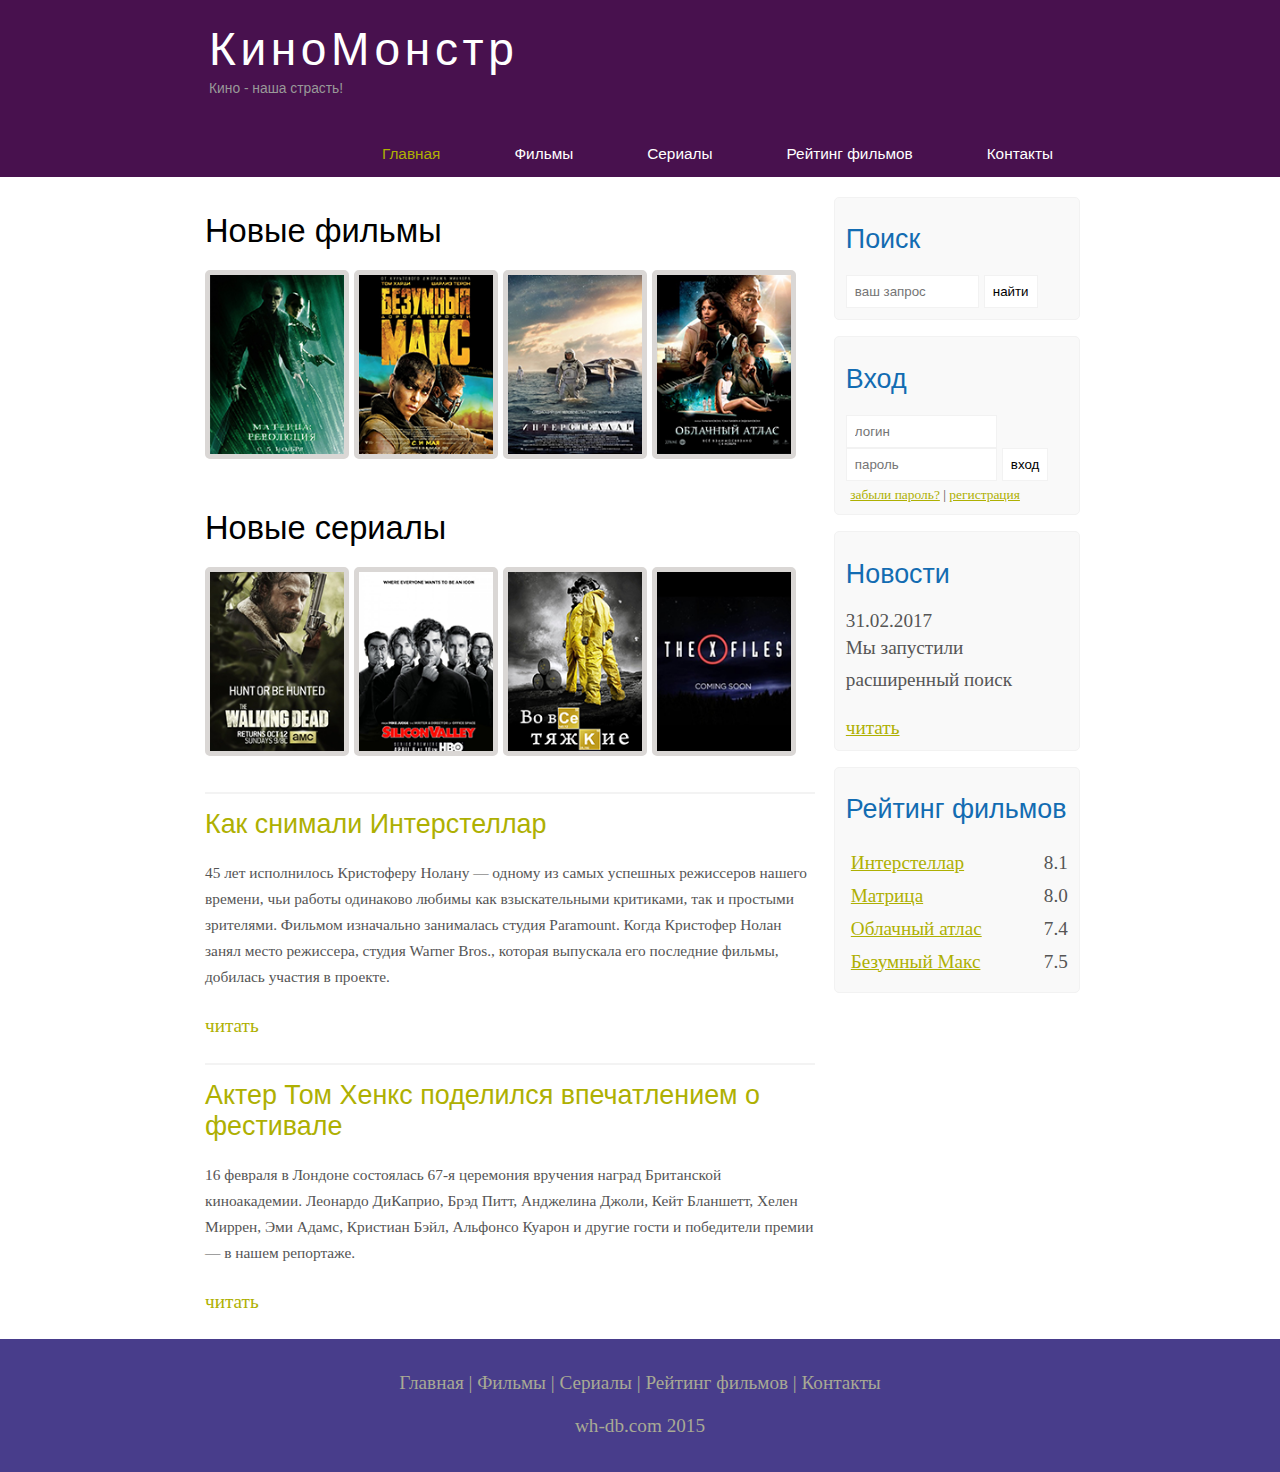
<file: index.html>
<!DOCTYPE html>
<html lang="en">
<head>
	<meta charset="UTF-8">
	<meta name="viewport" content="width=device-width, initial-scale=1.0">
	<title>Document</title>
	<meta name="description" content="Киномонстр - это потрал о кино" />
	<meta name="keywords" content="фильмы, фильмы онлайн, hd" />
	<link rel="stylesheet" href="assets/css/style.css">
</head>
<body>

	<div class="main"> 
		<div class="header">
			<div class="logo">
				<div class="logo_text">
					<h1><a href="/">КиноМонстр</a></h1>
					<h2>Кино - наша страсть!</h2> 
				</div>		
			</div>
			<div class="menubar">	
				<ul class="menu">
					<li class="selected"><a href="index.html">Главная</a></li>
					<li><a href="films.html">Фильмы</a></li>
					<li><a href="#">Сериалы</a></li>
					<li><a href="rating.html">Рейтинг фильмов</a></li>
					<li><a href="contact.html">Контакты</a></li>
				</ul>
			</div>

		</div>

		<div class="site_content">
			<div class="sidebar_container">
				<div class="sidebar">	
					<h2>Поиск</h2>
					<form method="post" action="#" id="search_form" >
						<input type="search" name="search_field" placeholder="ваш запрос" />
						<input type="submit" class="btn" value="найти" />
					</form>	
				</div>
				<div class="sidebar">
					<h2>Вход</h2>
					<form method="post" action="#" id="login">

						<input type="text" name="login_field" placeholder="логин" />
						<input type="password" name="password_field" placeholder="пароль" />
						<input type="submit" class="btn" value="вход" />
						<div class="lables_passreg_text">
							<span><a href="#">забыли пароль?</a></span> | <span><a href="#">регистрация</a></span>
						</div>
					</form>
				</div>

				<div class="sidebar">
					<h2>Новости</h2>
					<span>31.02.2017</span>
					<p>Мы запустили расширенный поиск</p>
					<a href="#">читать</a>
				</div>
				<div class="sidebar">
					<h2>Рейтинг фильмов</h2>
					<ul>
						<li class="selected"></li>
						<li><a href="rating.html">Интерстеллар</a><span class="rating_sidebar">8.1</span></li>
						<li><a href="rating.html">Матрица</a><span class="rating_sidebar">8.0</span></li>
						<li><a href="rating.html">Облачный атлас</a><span class="rating_sidebar">7.4</span></li>
						<li><a href="rating.html">Безумный Макс</a><span class="rating_sidebar">7.5</span></li>

					</ul>
				</div>

			</div>
			<div class="content">

				<h1>Новые фильмы</h1>

				<div class="films_block">

					<a href="#"><img src="assets/img/matrix.png"></a>
					<a href="#"><img src="assets/img/max.png"></a>
					<a href="show.html"><img src="assets/img/inter.png"></a>
					<a href="#"><img src="assets/img/cloud.png"></a>

				</div>

				<h1>Новые сериалы</h1>

				<div class="films_block">

					<a href="#"><img src="assets/img/dead.png"></a>
					<a href="#"><img src="assets/img/silicon.png"></a>
					<a href="#"><img src="assets/img/breakingbad.png"></a>
					<a href="#"><img src="assets/img/xfiles.png"></a>
					
				</div>	


				<div class="posts">
					<hr>
					<h2> <a href="#">Как снимали Интерстеллар</a> </h2>
					<div class="posts_content">
						<p>
							45 лет исполнилось Кристоферу Нолану — одному из самых успешных режиссеров нашего времени, чьи работы одинаково любимы как взыскательными критиками, так и простыми зрителями. Фильмом изначально занималась студия Paramount. Когда Кристофер Нолан занял место режиссера, студия Warner Bros., которая выпускала его последние фильмы, добилась участия в проекте.

						</p>

					</div>

					<p><a href="#">читать</a></p>

				</div>

				<div class="posts">
					<hr>
					<h2> <a href="#">Актер Том Хенкс поделился впечатлением о фестивале</a> </h2>
					<div class="posts_content">
						<p>
							16 февраля в Лондоне состоялась 67-я церемония вручения наград Британской киноакадемии. Леонардо ДиКаприо, Брэд Питт, Анджелина Джоли, Кейт Бланшетт, Хелен Миррен, Эми Адамс, Кристиан Бэйл, Альфонсо Куарон и другие гости и победители премии — в нашем репортаже.
						</p>

					</div>

					<p><a href="#">читать</a></p>

				</div>


				
			</div>


		</div>
		<div class="footer">
			<p>
				<a href="index.html">Главная</a> | 
				<a href="films.html">Фильмы</a> |
				<a href="#">Сериалы</a> |
				<a href="rating.html">Рейтинг фильмов</a> |
				<a href="contact.html">Контакты</a> 
			</p>
			<p>wh-db.com 2015</p>
		</div>


	</div>	

</body>
</html>
</file>
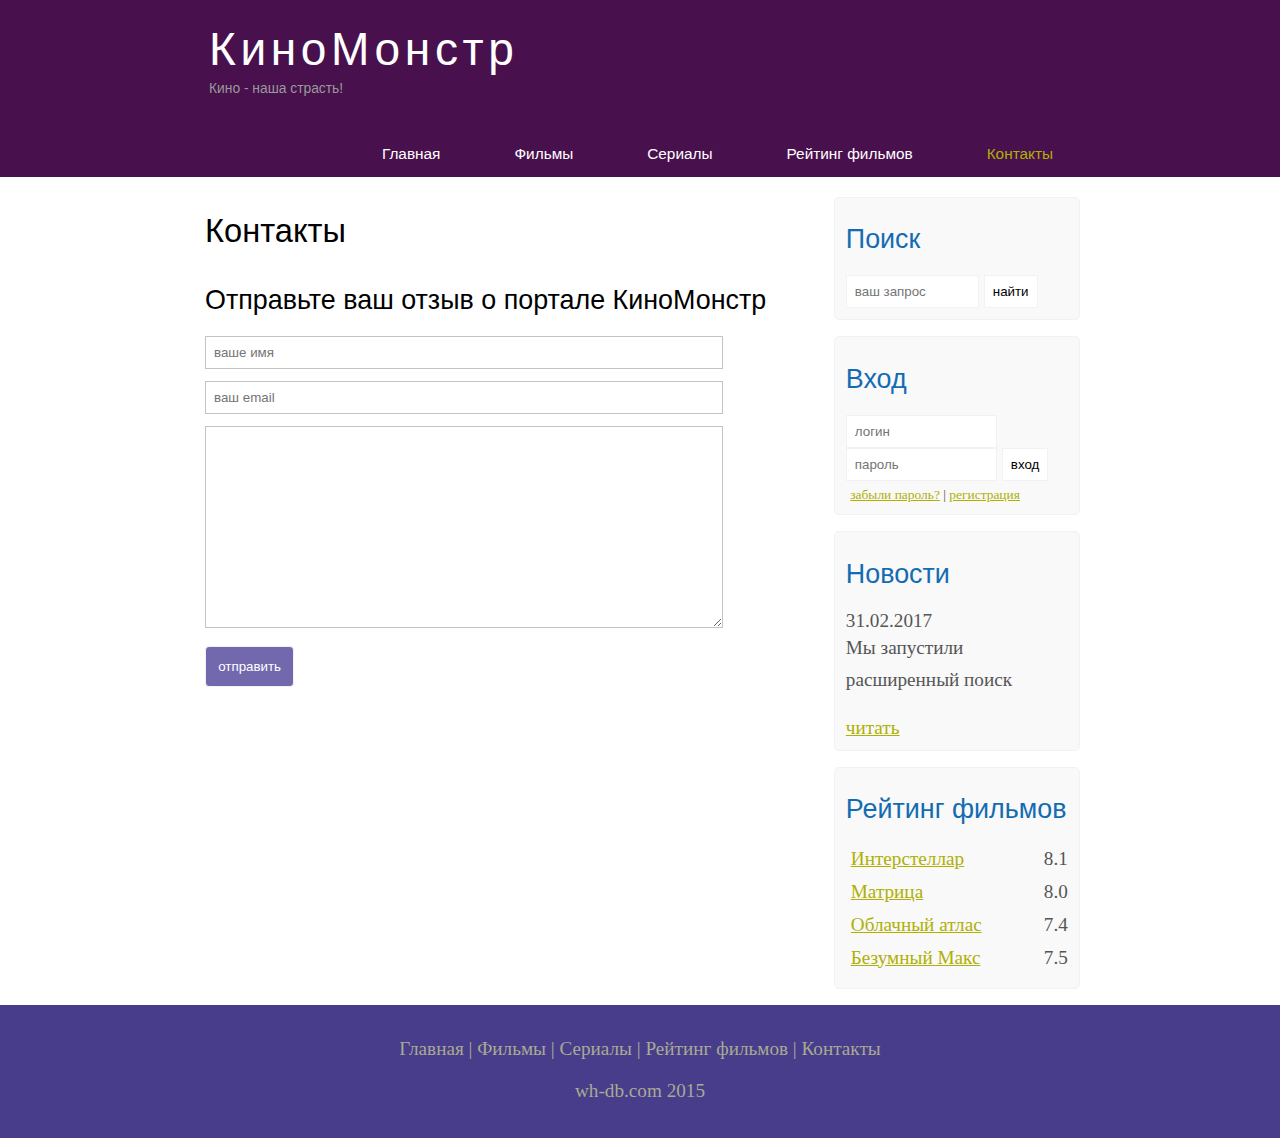
<file: contact.html>
<!DOCTYPE html>
<html lang="en">
<head>
	<meta charset="UTF-8">
	<meta name="viewport" content="width=device-width, initial-scale=1.0">
	<title>Document</title>
	<meta name="description" content="Киномонстр - это потрал о кино" />
	<meta name="keywords" content="фильмы, фильмы онлайн, hd" />
	<link rel="stylesheet" href="assets/css/style.css">
</head>
<body>

	<div class="main"> 
		<div class="header">
			<div class="logo">
				<div class="logo_text">
					<h1><a href="/">КиноМонстр</a></h1>
					<h2>Кино - наша страсть!</h2> 
				</div>		
			</div>
			<div class="menubar">	
				<ul class="menu">
					<li><a href="index.html">Главная</a></li>
					<li><a href="films.html">Фильмы</a></li>
					<li><a href="#">Сериалы</a></li>
					<li><a href="rating.html">Рейтинг фильмов</a></li>
					<li class="selected"><a href="contact.html">Контакты</a></li>
				</ul>
			</div>

		</div>

		<div class="site_content">
			<div class="sidebar_container">
				<div class="sidebar">	
					<h2>Поиск</h2>
					<form method="post" action="#" id="search_form" >
						<input type="search" name="search_field" placeholder="ваш запрос" />
						<input type="submit" class="btn" value="найти" />
					</form>	
				</div>
				<div class="sidebar">
					<h2>Вход</h2>
					<form method="post" action="#" id="login">

						<input type="text" name="login_field" placeholder="логин" />
						<input type="password" name="password_field" placeholder="пароль" />
						<input type="submit" class="btn" value="вход" />
						<div class="lables_passreg_text">
							<span><a href="#">забыли пароль?</a></span> | <span><a href="#">регистрация</a></span>
						</div>
					</form>
				</div>

				<div class="sidebar">
					<h2>Новости</h2>
					<span>31.02.2017</span>
					<p>Мы запустили расширенный поиск</p>
					<a href="#">читать</a>
				</div>
				<div class="sidebar">
					<h2>Рейтинг фильмов</h2>
					<ul>
						<li><a href="rating.html">Интерстеллар</a><span class="rating_sidebar">8.1</span></li>
						<li><a href="rating.html">Матрица</a><span class="rating_sidebar">8.0</span></li>
						<li><a href="rating.html">Облачный атлас</a><span class="rating_sidebar">7.4</span></li>
						<li><a href="rating.html">Безумный Макс</a><span class="rating_sidebar">7.5</span></li>
					</ul>
				</div>
			</div>


			<div class="contact content">
				<h1>Контакты</h1>

				<h2>Отправьте ваш отзыв о портале КиноМонстр</h2>
				
					<form method="post" action="#" id="send_contact">
						<input type="text" name="contact_name" placeholder="ваше имя" />
						<input type="text" name="contact_email" placeholder="ваш email" />
						<textarea name="send_text"></textarea>
						<input type="submit" class="btn" value="отправить" />
					</form>
			</div>

			</div>

		</div>


		<div class="footer">
			<p>
				<a href="index.html">Главная</a> | 
				<a href="films.html">Фильмы</a> |
				<a href="#">Сериалы</a> |
				<a href="rating.html">Рейтинг фильмов</a> |
				<a href="contact.html">Контакты</a> 
			</p>
			<p>wh-db.com 2015</p>
		</div>


	</div>	

</body>
</html>
</file>
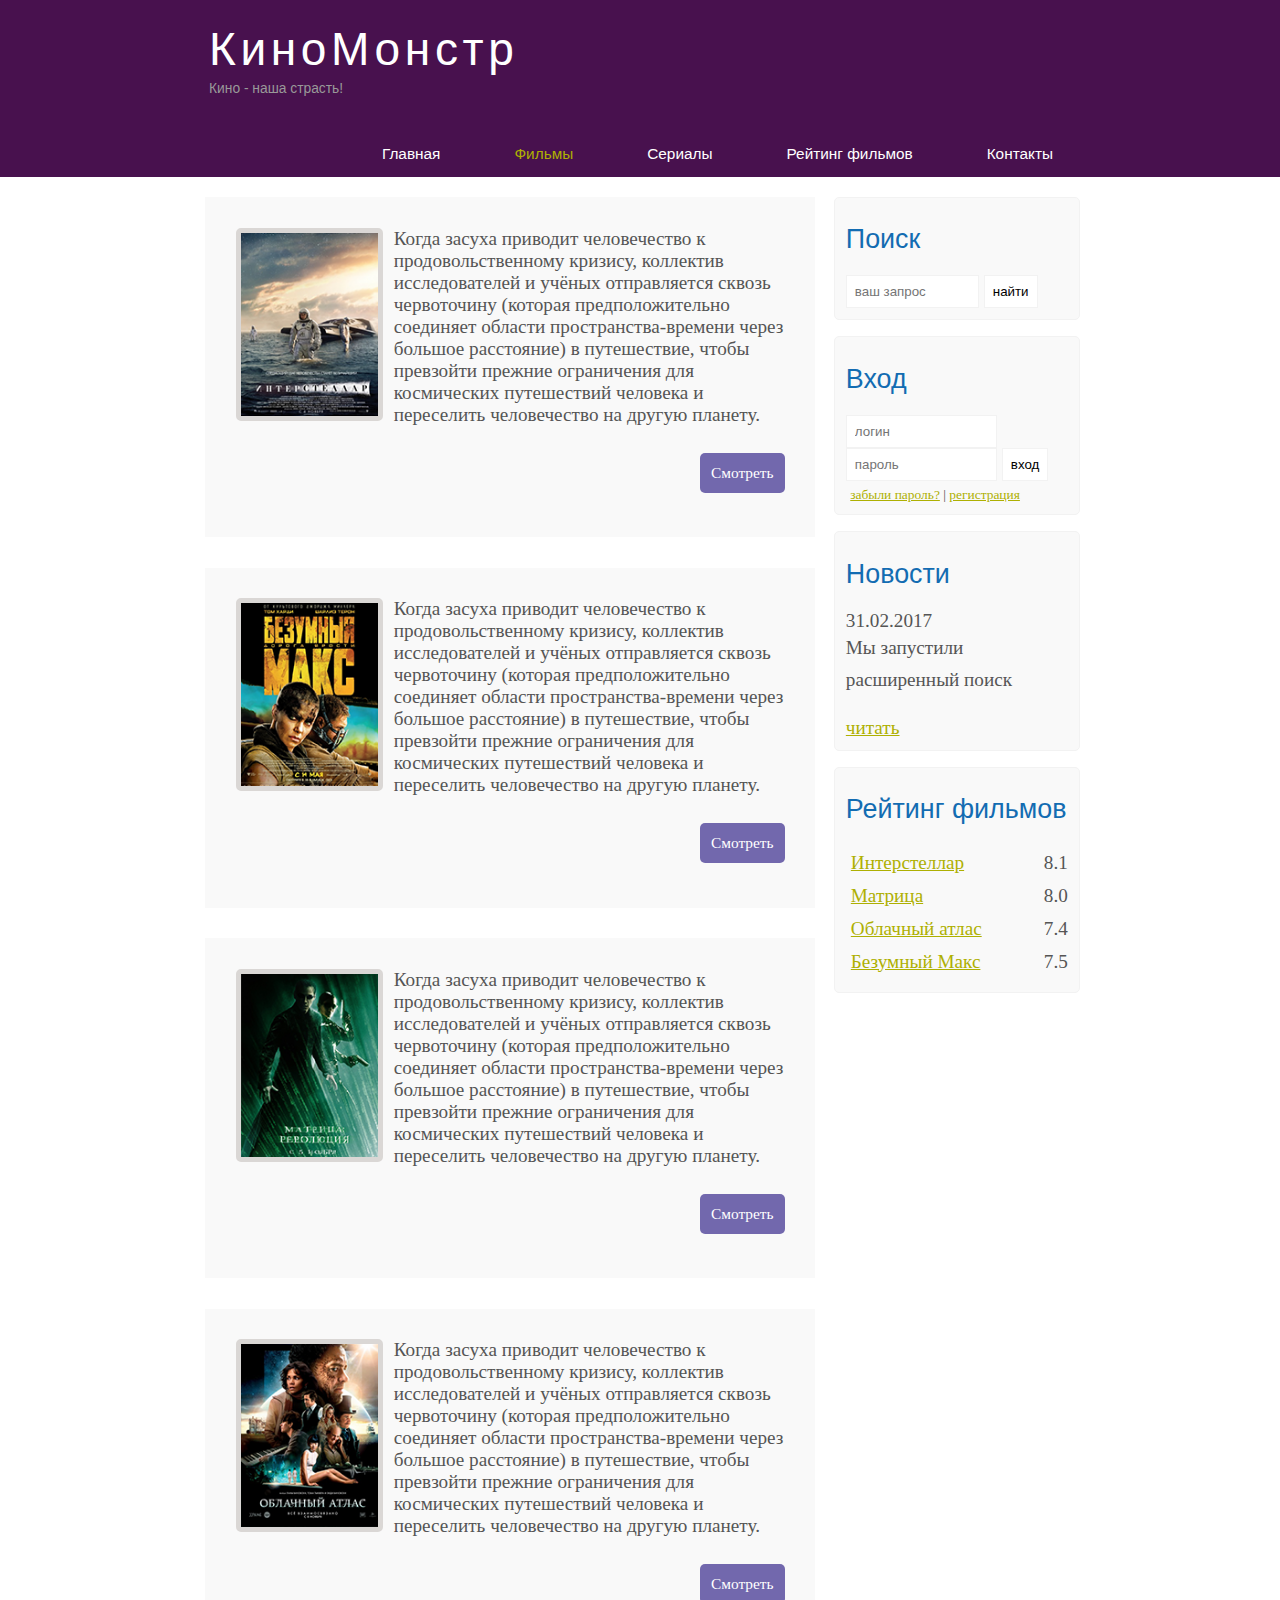
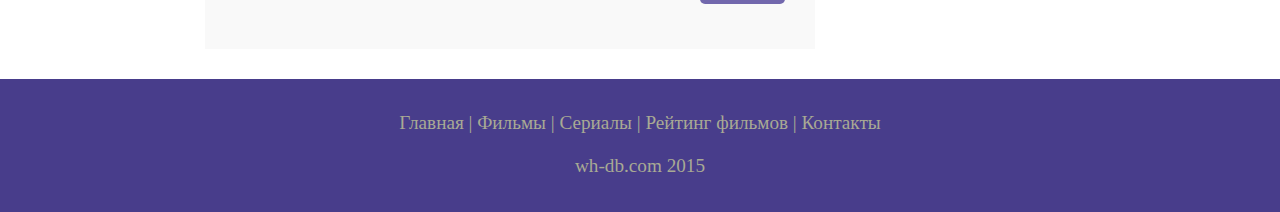
<file: films.html>
<!DOCTYPE html>
<html lang="en">
<head>
	<meta charset="UTF-8">
	<meta name="viewport" content="width=device-width, initial-scale=1.0">
	<title>Document</title>
	<meta name="description" content="Киномонстр - это потрал о кино" />
	<meta name="keywords" content="фильмы, фильмы онлайн, hd" />
	<link rel="stylesheet" href="assets/css/style.css">
</head>
<body>

	<div class="main"> 
		<div class="header">
			<div class="logo">
				<div class="logo_text">
					<h1><a href="/">КиноМонстр</a></h1>
					<h2>Кино - наша страсть!</h2> 
				</div>		
			</div>
			<div class="menubar">	
				<ul class="menu">
					<li><a href="index.html">Главная</a></li>
					<li class="selected"><a href="films.html">Фильмы</a></li>
					<li><a href="#">Сериалы</a></li>
					<li><a href="rating.html">Рейтинг фильмов</a></li>
					<li><a href="contact.html">Контакты</a></li>
				</ul>
			</div>

		</div>

		<div class="site_content">
			<div class="sidebar_container">
				<div class="sidebar">	
					<h2>Поиск</h2>
					<form method="post" action="#" id="search_form" >
						<input type="search" name="search_field" placeholder="ваш запрос" />
						<input type="submit" class="btn" value="найти" />
					</form>	
				</div>
				<div class="sidebar">
					<h2>Вход</h2>
					<form method="post" action="#" id="login">

						<input type="text" name="login_field" placeholder="логин" />
						<input type="password" name="password_field" placeholder="пароль" />
						<input type="submit" class="btn" value="вход" />
						<div class="lables_passreg_text">
							<span><a href="#">забыли пароль?</a></span> | <span><a href="#">регистрация</a></span>
						</div>
					</form>
				</div>

				<div class="sidebar">
					<h2>Новости</h2>
					<span>31.02.2017</span>
					<p>Мы запустили расширенный поиск</p>
					<a href="#">читать</a>
				</div>
				<div class="sidebar">
					<h2>Рейтинг фильмов</h2>
					<ul>
						<li class="selected"><a href="rating.html"></a></li>
						<li><a href="rating.html">Интерстеллар</a><span class="rating_sidebar">8.1</span></li>
						<li><a href="rating.html">Матрица</a><span class="rating_sidebar">8.0</span></li>
						<li><a href="rating.html">Облачный атлас</a><span class="rating_sidebar">7.4</span></li>
						<li><a href="rating.html">Безумный Макс</a><span class="rating_sidebar">7.5</span></li>
					</ul>
				</div>
			</div>

			<div class="content">

				<div class="info_film">
					<img src="assets/img/inter.png">
					Когда засуха приводит человечество к продовольственному кризису, коллектив исследователей и учёных отправляется сквозь червоточину (которая предположительно соединяет области пространства-времени через большое расстояние) в путешествие, чтобы превзойти прежние ограничения для космических путешествий человека и переселить человечество на другую планету.
					<div class="button"><a href="show.html">Смотреть</a></div>
				</div>

			<div class="info_film">
					<img src="assets/img/max.png">
					Когда засуха приводит человечество к продовольственному кризису, коллектив исследователей и учёных отправляется сквозь червоточину (которая предположительно соединяет области пространства-времени через большое расстояние) в путешествие, чтобы превзойти прежние ограничения для космических путешествий человека и переселить человечество на другую планету.
					<div class="button"><a href="#">Смотреть</a></div>
				</div>

			<div class="info_film">
					<img src="assets/img/matrix.png">
					Когда засуха приводит человечество к продовольственному кризису, коллектив исследователей и учёных отправляется сквозь червоточину (которая предположительно соединяет области пространства-времени через большое расстояние) в путешествие, чтобы превзойти прежние ограничения для космических путешествий человека и переселить человечество на другую планету.
					<div class="button"><a href="#">Смотреть</a></div>
				</div>
				<div class="info_film">
					<img src="assets/img/cloud.png">
					Когда засуха приводит человечество к продовольственному кризису, коллектив исследователей и учёных отправляется сквозь червоточину (которая предположительно соединяет области пространства-времени через большое расстояние) в путешествие, чтобы превзойти прежние ограничения для космических путешествий человека и переселить человечество на другую планету.
					<div class="button"><a href="#">Смотреть</a></div>
				</div>
			</div>

		</div>


		<div class="footer">
			<p>
				<a href="index.html">Главная</a> | 
				<a href="films.html">Фильмы</a> |
				<a href="#">Сериалы</a> |
				<a href="rating.html">Рейтинг фильмов</a> |
				<a href="contact.html">Контакты</a> 
			</p>
			<p>wh-db.com 2015</p>
		</div>


	</div>	

</body>
</html>
</file>
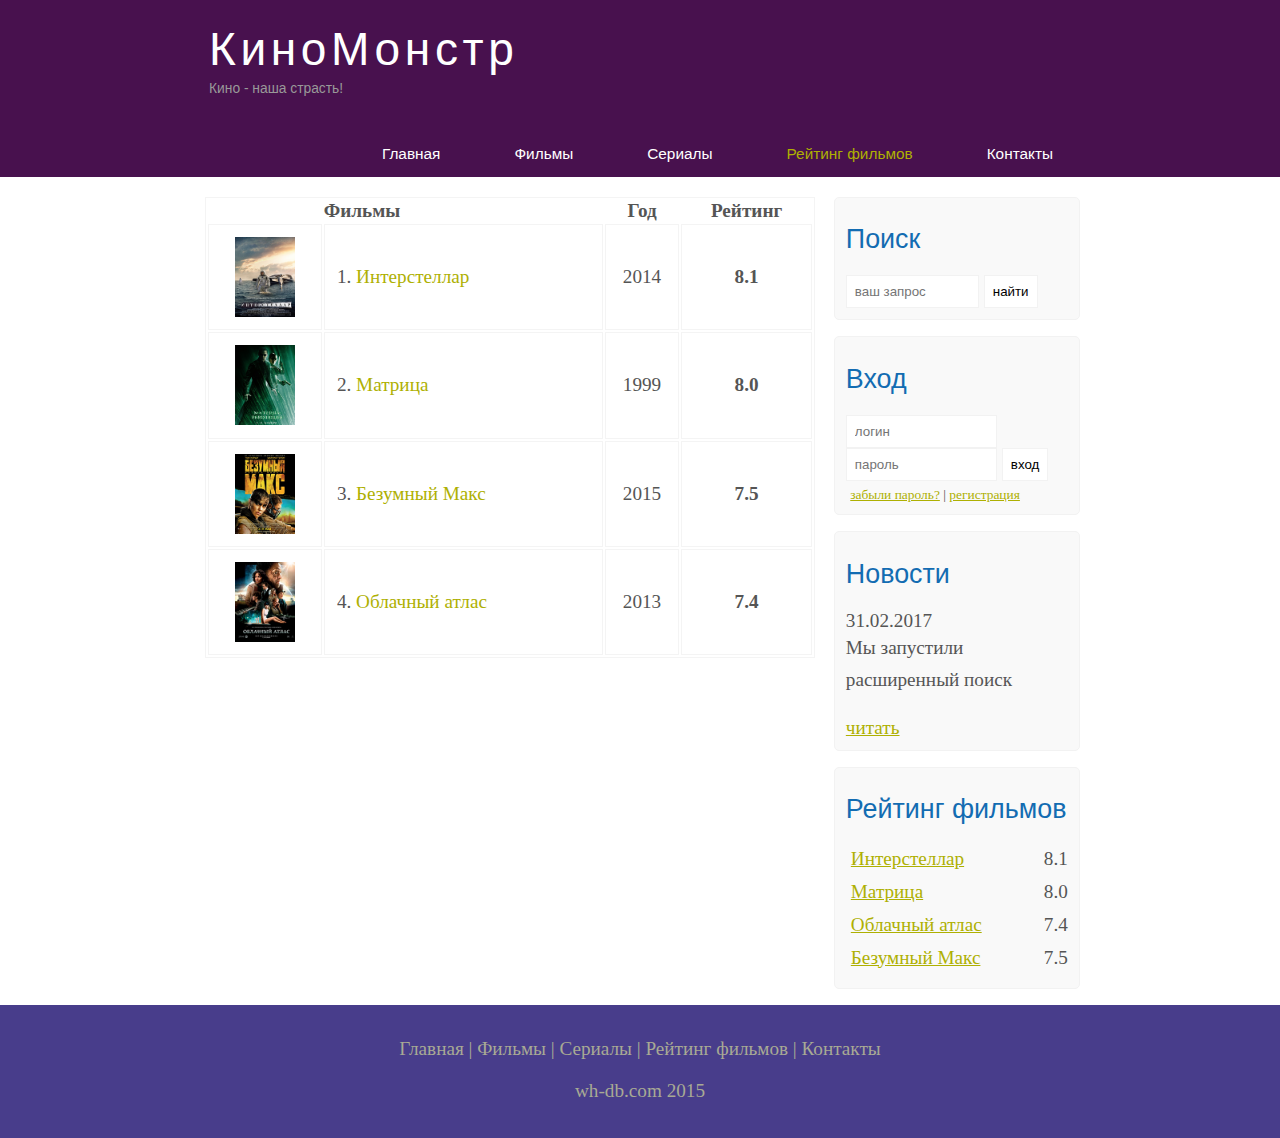
<file: rating.html>
<!DOCTYPE html>
<html lang="en">
<head>
	<meta charset="UTF-8">
	<meta name="viewport" content="width=device-width, initial-scale=1.0">
	<title>Document</title>
	<meta name="description" content="Киномонстр - это потрал о кино" />
	<meta name="keywords" content="фильмы, фильмы онлайн, hd" />
	<link rel="stylesheet" href="assets/css/style.css">
</head>
<body>

	<div class="main"> 
		<div class="header">
			<div class="logo">
				<div class="logo_text">
					<h1><a href="/">КиноМонстр</a></h1>
					<h2>Кино - наша страсть!</h2> 
				</div>		
			</div>
			<div class="menubar">	
				<ul class="menu">
					<li><a href="index.html">Главная</a></li>
					<li><a href="films.html">Фильмы</a></li>
					<li><a href="#">Сериалы</a></li>
					<li class="selected"><a href="rating.html">Рейтинг фильмов</a></li>
					<li><a href="contact.html">Контакты</a></li>
				</ul>
			</div>

		</div>

		<div class="site_content">
			<div class="sidebar_container">
				<div class="sidebar">	
					<h2>Поиск</h2>
					<form method="post" action="#" id="search_form" >
						<input type="search" name="search_field" placeholder="ваш запрос" />
						<input type="submit" class="btn" value="найти" />
					</form>	
				</div>
				<div class="sidebar">
					<h2>Вход</h2>
					<form method="post" action="#" id="login">

						<input type="text" name="login_field" placeholder="логин" />
						<input type="password" name="password_field" placeholder="пароль" />
						<input type="submit" class="btn" value="вход" />
						<div class="lables_passreg_text">
							<span><a href="#">забыли пароль?</a></span> | <span><a href="#">регистрация</a></span>
						</div>
					</form>
				</div>
				<div class="sidebar">
					<h2>Новости</h2>
					<span>31.02.2017</span>
					<p>Мы запустили расширенный поиск</p>
					<a href="#">читать</a>
				</div>
				<div class="sidebar">
					<h2>Рейтинг фильмов</h2>
					<ul>
						<li class="selected"><a href="rating.html">Интерстеллар</a><span class="rating_sidebar">8.1</span></li>
						<li class="selected"><a href="rating.html">Матрица</a><span class="rating_sidebar">8.0</span></li>
						<li class="selected"><a href="rating.html">Облачный атлас</a><span class="rating_sidebar">7.4</span></li>
						<li class="selected"><a href="rating.html">Безумный Макс</a><span class="rating_sidebar">7.5</span></li>
					</ul>
				</div>
			</div>

			<div class="content">

				<table> 
					<tr>
						<th></th>
						<th>Фильмы</th>
						<th class="center">Год</th>
						<th class="center">Рейтинг</th>
					</tr>
					<tr>
						<td class="center"><img src="assets/img/inter.png"></td>
						<td>1. <a href="show.html">Интерстеллар</a></td>
						<td class="center">2014</td>
						<td class="center rating">8.1</td>
					</tr>

					<tr>
						<td class="center"><img src="assets/img/matrix.png"></td>
						<td>2. <a href="#">Матрица</a></td>
						<td class="center">1999</td>
						<td class="center rating">8.0</td> 
					</tr>

					<tr>
						<td class="center"><img src="assets/img/max.png"></td>
						<td>3. <a href="#">Безумный Макс</a></td>
						<td class="center">2015</td>
						<td class="center rating">7.5</td> 
					</tr>

					<tr>
						<td class="center"><img src="assets/img/cloud.png"></td>
						<td>4. <a href="#">Облачный атлас</a></td>
						<td class="center">2013</td>
						<td class="center rating">7.4</td> 
					</tr>
					</table>

				

			</div>
		</div>


		<div class="footer">
			<p>
				<a href="index.html">Главная</a> | 
				<a href="films.html">Фильмы</a> |
				<a href="#">Сериалы</a> |
				<a href="rating.html">Рейтинг фильмов</a> |
				<a href="contact.html">Контакты</a> 
			</p>
			<p>wh-db.com 2015</p>
		</div>


	</div>	

</body>
</html>
</file>
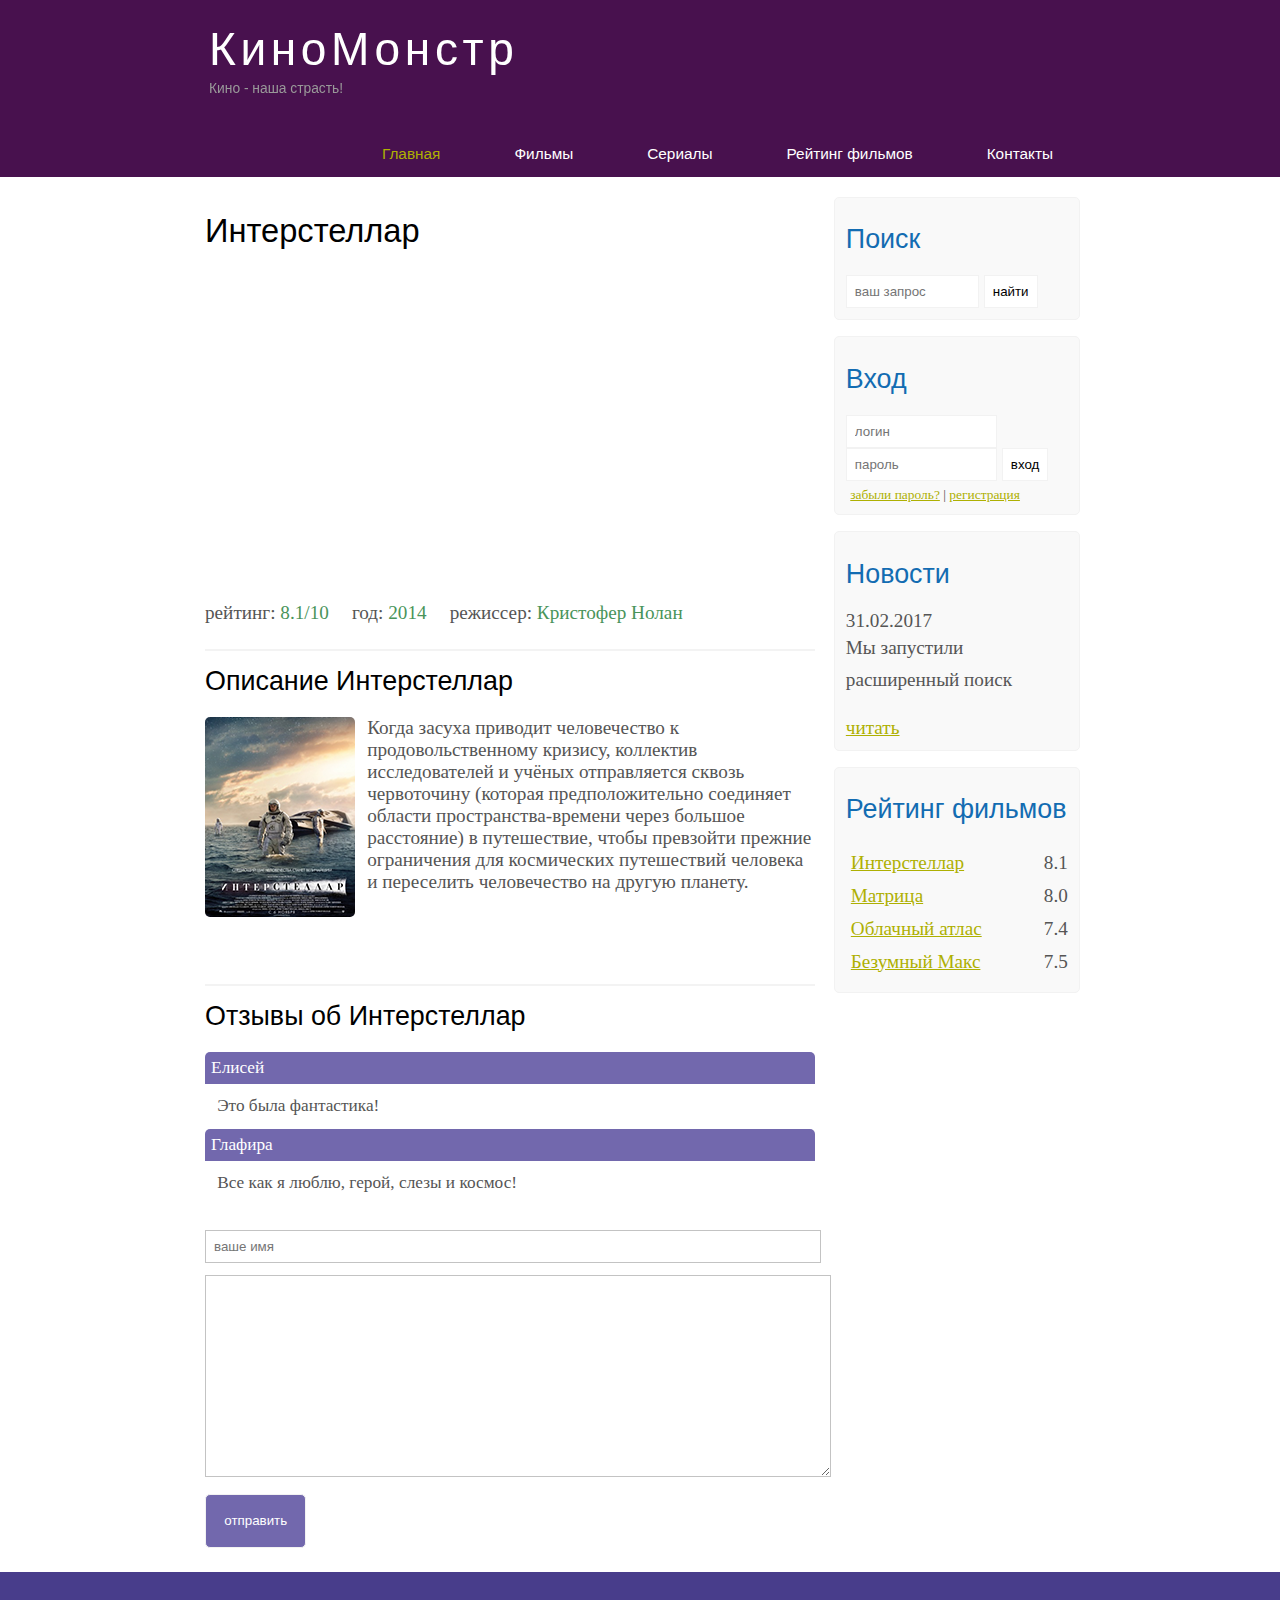
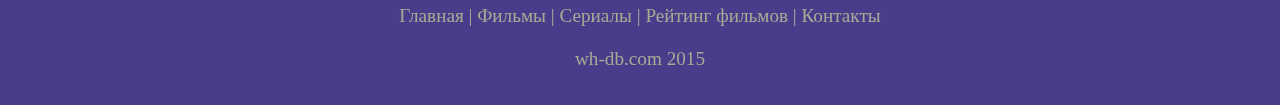
<file: show.html>
<!DOCTYPE html>
<html lang="en">
<head>
	<meta charset="UTF-8">
	<meta name="viewport" content="width=device-width, initial-scale=1.0">
	<title>Document</title>
	<meta name="description" content="Киномонстр - это потрал о кино" />
	<meta name="keywords" content="фильмы, фильмы онлайн, hd" />
	<link rel="stylesheet" href="assets/css/style.css">
</head>
<body>

	<div class="main"> 
		<div class="header">
			<div class="logo">
				<div class="logo_text">
					<h1><a href="/">КиноМонстр</a></h1>
					<h2>Кино - наша страсть!</h2> 
				</div>		
			</div>
			<div class="menubar">	
				<ul class="menu">
					<li class="selected"><a href="#">Главная</a></li>
					<li><a href="films.html">Фильмы</a></li>
					<li><a href="#">Сериалы</a></li>
					<li><a href="rating.html">Рейтинг фильмов</a></li>
					<li><a href="contact.html">Контакты</a></li>
				</ul>
			</div>

		</div>

		<div class="site_content">
			<div class="sidebar_container">
				<div class="sidebar">	
					<h2>Поиск</h2>
					<form method="post" action="#" id="search_form" >
						<input type="search" name="search_field" placeholder="ваш запрос" />
						<input type="submit" class="btn" value="найти" />
					</form>	
				</div>
				<div class="sidebar">
					<h2>Вход</h2>
					<form method="post" action="#" id="login">

						<input type="text" name="login_field" placeholder="логин" />
						<input type="password" name="password_field" placeholder="пароль" />
						<input type="submit" class="btn" value="вход" />
						<div class="lables_passreg_text">
							<span><a href="#">забыли пароль?</a></span> | <span><a href="#">регистрация</a></span>
						</div>
					</form>
				</div>

				<div class="sidebar">
					<h2>Новости</h2>
					<span>31.02.2017</span>
					<p>Мы запустили расширенный поиск</p>
					<a href="#">читать</a>
				</div>
				<div class="sidebar">
					<h2>Рейтинг фильмов</h2>
					<ul>
						<li class="selected"></li>
						<li><a href="rating.html">Интерстеллар</a><span class="rating_sidebar">8.1</span></li>
						<li><a href="rating.html">Матрица</a><span class="rating_sidebar">8.0</span></li>
						<li><a href="rating.html">Облачный атлас</a><span class="rating_sidebar">7.4</span></li>
						<li><a href="rating.html">Безумный Макс</a><span class="rating_sidebar">7.5</span></li>
					</ul>
				</div>

			</div>
			<div class="content">

				<h1>Интерстеллар</h1>
				<iframe width="560" height="315" src="https://www.youtube.com/embed/qcPfI0y7wRU" title="YouTube video player" frameborder="0" allow="accelerometer; autoplay; clipboard-write; encrypted-media; gyroscope; picture-in-picture" allowfullscreen></iframe>

				<div class="info_film_page">
					<spanclass="label">рейтинг: </span><span class="value">8.1/10</span>
					<spanclass="label">год: </span><span class="value">2014</span>
					<spanclass="label">режиссер: </span><span class="value">Кристофер Нолан</span>
				</div>

				<hr>

				<h2>Описание Интерстеллар</h2>

				<div class="description_film">
					<img src="assets/img/inter.png">
					Когда засуха приводит человечество к продовольственному кризису, коллектив исследователей и учёных отправляется сквозь червоточину (которая предположительно соединяет области пространства-времени через большое расстояние) в путешествие, чтобы превзойти прежние ограничения для космических путешествий человека и переселить человечество на другую планету.
				</div>

				<hr>
				<h2>Отзывы об Интерстеллар</h2>

				<div class="reviews">
					
					<div class="review_name">
						Елисей
					</div>
					<div class="review_text">
						Это была фантастика!
					</div>

					<div class="review_name">
						Глафира
					</div>
					<div class="review_text">
						Все как я люблю, герой, слезы и космос!
					</div>

				</div>

				<div class="send">

					<form method="post" action="#" id="review">
						<input type="text" name="review_name" placeholder="ваше имя">
						<textarea name="review_text"></textarea>
						<input type="submit" value="отправить">
					</form>

				</div>

			</div>

		</div>


		<div class="footer">
			<p>
				<a href="index.html">Главная</a> | 
				<a href="films.html">Фильмы</a> |
				<a href="#">Сериалы</a> |
				<a href="rating.html">Рейтинг фильмов</a> |
				<a href="contact.html">Контакты</a> 
			</p>
			<p>wh-db.com 2015</p>
		</div>


	</div>	

</body>
</html>
</file>
<file: assets/css/style.css>
* {
   margin: 0;
   padding: 0; 	
}

body{
	font-size: 1.2em;
	background-color: #fff;
	color: #555;
}

p {
	padding: 0 0 20px 0;
	line-height: 1.7em;
}

input[type="text"], input[type="password"], input[type="search"] {
	color: #5d5d5d;
	width: 60%;
	padding: 8px;
}
input, textarea {
	outline: none;
	border: none;
	border: solid 1px #f2f2f2;
}

h1,h2 {
	font: normal 170% 'century gothic', arial;
	margin: 0 0 15px 0;
	padding: 15px 0 5px 0;
	color: #000;
}

h2 {
	font-size: 140%;
}
a, a:hover {
	outline: none;
	text-decoration: underline;
	color: #aeb002;
}

ul {
	margin: 2px 0 22px 17px;
}

ul li {
	margin: 0 0 6px 0;
	padding: 0 0 4px 5px;
	line-height: 1.5em;
}
.header {
	background-color: #48114e;
	height: 177px;
	font-size: 0.8em;
	margin-left: 0px;
	margin-right: 0px;
	min-width: 900px;
}

.main, .logo, .menubar, .site_content, .footer {
	margin-left: auto;
	margin-right: auto;
}

.logo {
	width: 880px;
	padding-bottom: 40px; 
}
.logo h1, .logo h2 {
  font: normal 300% 'century gothic', arial, sans-serif;
  margin: 0 0 0 9px;
}

 .logo_text h1, .logo_text h1 a, .logo_text h1 a:hover {
 	padding: 22px 0 0 0;
 	color: #fff;
 	letter-spacing: 0.1em;
 	text-decoration: none;
 }

 .logo_text h2 {
 	font-size: 0.9em;
 	padding: 4px 0 0 0;
 	color: #999; 
 }

 .menubar {
 	width: 900px;
 	height: 46px;
 }

 ul.menu {
 	float: right;
 }

 ul.menu li{
 	float: left;
 	padding: 0 0 0 9px;
 	list-style: none;
 	margin: 1px 2px 0 0;
 }
 ul.menu li a {
 	font: normal 100% 'trebuchet ms', sans-serif;
 	display: inline-block;
 	height: 20px;
 	padding: 6px 35px 5px 28px;
 	color: #fff;
 	text-decoration: none;
 }

 ul.menu li.selected a {
 	color: #aeb002;
 }

 ul.menu li a:hover {
 	color: #e4ec04;
 }
 
 hr {
 	border: solid 1px #f3f3f3;
 }

.site_content{
	width: 880px;
	overflow: hidden;
	margin: 20px auto 0 auto;
	background-color: white;

}

.sidebar_container {
 	float: right;
 	width: 224px;
 }

.sidebar {
	float: right;
	width: 222px;
	padding: 5%;
	margin: 0 0 16px 0;
	border: solid 1px #f2f2f2;
	border-radius: 5px;
	background-color: #f9f9f9;
 	}

 	.btn {
 		padding: 8px;
 		background-color: white;
 		cursor: pointer;
 	}

 	.sidebar h2 {
 		color: #136cb2;	
 	}

 	.lables_passreg_text {
 		font-size: 0.7em;
 		margin-top: 3%;
 		margin-left: 2%; 
 	}

 	.sidebar ul{
 		margin: 0;

 	}
 	.sidebar ul li{
 		list-style-type: none;
 		margin: 0 0 0 0;
 	}

 	.sidebar .rating_sidebar {
 		float: right;

 	}

 	.content {
 		text-align: left;
 		width: 610px;
 		padding: 0 0 0 5px;
 		float: left;
 	}

 	.content a {
 		text-decoration: none;
 	}

 	.films_block {
 		margin-bottom: 5%;
 	}

 	.films_block img {
 		border-radius: 5px;
 		border: solid 5px #dad7d5;
 		width: 22%;
 	}
 	
 	.posts .posts_content {
 		font-size: 0.8em;
 	}
 	
 	.info_film_page {
 		margin-top: 2%;
 		margin-bottom: 4%;
 	}

 	.info_film_page .label {
 		font-size: 1.2em;
 	}

 	.info_film_page .value {
 		font-size: 1em;
 		color: #49945a;
 		margin-right: 3%;
 	}

 	.description_film {
 		margin-bottom: 15%;
 	}

 	.description_film img {
 		float: left;
 		margin-right: 2%;
 		border-radius: 5px;
 		border: 5px #dad7d5;
 	}

 	.reviews {
 		margin-bottom: 4%;
 		font-size: 0.9em;
 	}

 	.reviews .review_name {
 		background-color: #7268ad;
 		color: white;
 		padding: 1%;
 		border-top-left-radius: 5px;
 		border-top-right-radius: 5px;
 	}

 	.reviews .review_text {
 		padding-top: 2%;
 		padding-bottom: 2%;
 		padding-left: 2%;
 	}

 	.send{
 		margin-bottom: 4%;
 	}

 	.send input[type="text"], textarea {
 		border: solid 1px #c3c3c3;
 		margin-bottom: 2%;
 	}

 	.send input[type="text"] {
 		width: 98%;
 	}

 	.send textarea {
 		width: 624px;
 		height: 200px;
 	}

 	.send input[type="submit"] {
 		background-color: #7268ad;
 		padding: 3%;
 		color: white;
 		border-radius: 5px;
 	}

 	.send_contact {
 		margin-bottom: 4%;
 		font-size: 0.9em;
 	}

 	.contact {
 		margin-bottom: 4%;
 	}
	.contact input[type="text"], textarea {
 		border: solid 1px #c3c3c3;
 		margin-bottom: 2%;
 	}

	.contact input[type="text"] {
 		width: 500px;
 	}

	.contact textarea {
 		 width: 516px;
 		 height: 200px;
	}

	.contact input[type="submit"] {
		background-color: #7268ad;
 		padding: 2%;
 		color: white;
 		border-radius: 4px;
 	}

 	.info_film {
 		margin-bottom: 5%;
 		background: #f9f9f9;
 		padding: 5%;
 		height: 279px;
 	}
 	.info_film img{
 		float: left;
 		margin-right: 2%;
 		border-radius: 5px;
 		border: solid 5px #dad7d5;
 		width: 25%;
 	}

 	.button {
 		background-color: #7268ad;
 		padding: 2%;
 		color: white;
 		border-radius: 5px;
 		float: right;
 		margin-top: 5%;
 		clear: both;
 		font-size: 0.8em;
 	}

.button a {
 	color: white;
 }

table {
	width: 100%;
	border: solid 1px #f4f4f4; 
}

td {
	padding: 2%;
	border: solid 1px #f4f4f4;
}

td img {
	width: 60px;
	vertical-align: middle;
}

.center {
	text-align: center;
}

.rating {
	font-weight: bold;
}

 	.footer {
 		width: 100%;
 		height: 100px;
 		padding: 28px 0 5px 0;
 		text-align: center;
 		background-color: darkslateblue;
 		color: #a8aa94;
 		margin-left: 0px;
 		margin-right: 0px;
 		min-width: 900px;
 	}

 	.footer a {
 		color: #a8aa94;
 		text-decoration: none;
 	}

 	.footer a:hover {
 		color: #fff;
 		text-decoration: none;
 	}

 	.footer p {
 		padding: 0 0 10px 0;
 	}

 	/*CSS Mobile */

 	@media only screen
 	and (min-device-width : 320px)
 	and (max-device-width : 568px) {

 		.header {
 		background-color: #1b2a54;
 		min-width: 100%;
 		height: 20%;
 		text-align: center;
 		}

 		.logo {
 			width: 100%;
 		}

 		.site_content {
 			width: 100%;
 		}

 		.menubar {
 			width: 100%;
 			height: 100%;
 		}

 		.content{
 			width: 100%;
 			text-align: center;
 		}

 		.site_content {
 			width: 100%;
 			text-align: center;
 		}
 		.sidebar_container {
 			display: none;
 		}

 		.footer {
 			display: none;
 		}

 		ul.menu {
 			float: none;
 		}

 		ul.menu li {
 			margin: 0;
 			padding: 0;
 			float: none;
 		}
 		.logo h1 {
 			font: normal 235% 'century gothic', arial, sans-serif;
 		}
 		.logo h2 {
 			font: normal 100% 'century gothic', arial, sans-serif;
 			color: white;
 		}

 		.content h1, h2 {
 			font: normal 110% 'century gothic', arial;
 		}

 		.films_block img {
 			width: 43%;
 		}

 		.posts_content p {
 			line-height: 1.5em;
 			padding: 3%;
 			text-align: left;
 		}
 		.posts p {
 			font-size: 120%;
 		}

 		/* films page*/
 		.info_film {
 			float: none;
 			height: 100%;
 		}

 		.info_film img {
 			width: 90%;
 			margin-bottom: 5%;
 		}
 		.button {
 			float: none;
 		}

 		/*rating page*/
 		.table {
 			display: block;
 		}

 		th {
 			font-size: 75%;
 		}

 		td {
 			padding: 0;
 			margin: 0;
 			font-size: 95%;
 			text-align: left;
 		}

 		/* show page*/

 		iframe {
 			width: 80%;
 			height: 100%;
 		}

 		.descriptions_film {
 			width: 90%;
 			text-align: left;
 			margin-left: 2%;
 		}
 		.descriptions_film img {
 			float: none;
 			width: 73;
 			display:block;
 			margin: 0%;
 			padding: 0; 
 			margin-left: 11%;
 			margin-bottom: 7%; 
 		}

 		.reviews {
 			text-align: left;
 			width: 96%;
 		}

 		.send input[type="text"]{
 			width: 80%;
 		}

 		.send textarea {
 			width: 83%;
 		}



 	}
</file>
